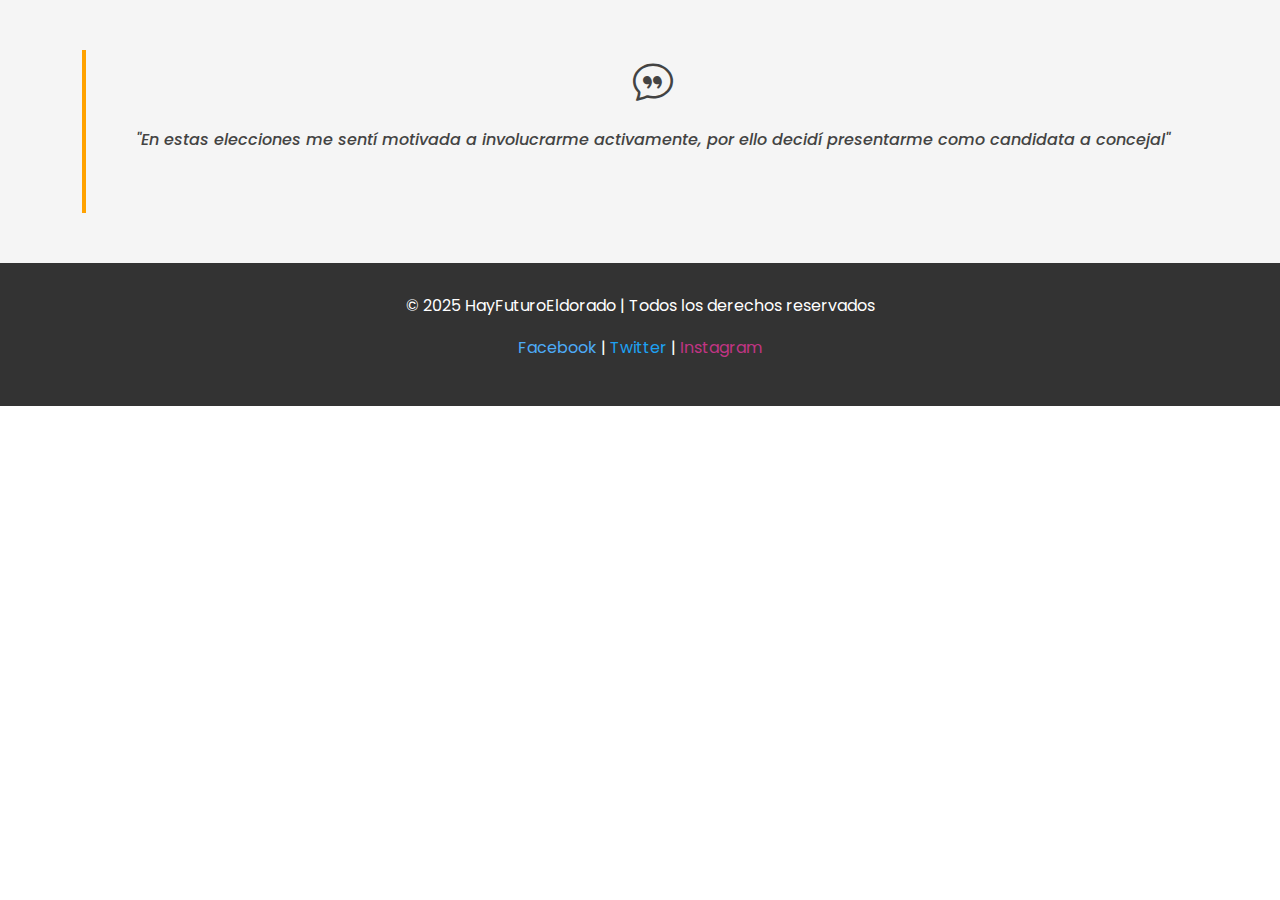
<file: enConstruccion.html>
<!DOCTYPE html>
<html lang="es">
<head>
    <meta charset="UTF-8">
    <meta name="viewport" content="width=device-width, initial-scale=1.0">
    <link rel="stylesheet" href="https://cdn.jsdelivr.net/npm/bootstrap-icons@1.11.3/font/bootstrap-icons.min.css">
    <link href="https://cdn.jsdelivr.net/npm/bootstrap@5.3.2/dist/css/bootstrap.min.css" rel="stylesheet">
    <link href="https://fonts.googleapis.com/css2?family=Poppins:wght@400;500;700&display=swap" rel="stylesheet">
    <link rel="stylesheet" href="./style.css">
    <title>Hay Futuro</title>
    
</head>
<body>

    <!-- Encabezado -->
    <header>
        <!-- <div class="menu-toggle" id="menu-toggle">
          <span></span>
          <span></span>
          <span></span>
        </div>
        <nav id="nav-menu">
          <a href="#inicio">Inicio</a>
          <a href="#propuestas">Propuestas</a>
          <a href="#nosotros">Sobre Nosotros</a>
          <a href="#contacto">Contacto</a>
        </nav> -->
      </header>
      

    <!-- Sección Principal -->
    <section class="hero" id="inicio">
        <!-- <h1>Construyendo un futuro mejor para todos</h1> -->
       
    </section>
     <!-- Testimonios -->
     <section class="seccion" style="background: #f5f5f5;">
        
        <!-- <h2>Lo que dicen nuestros simpatizantes</h2> -->
        <div class="testimonios-grid">
            <div class="testimonio">
                <i class="bi bi-chat-quote fs-1 text-gris-oscuro mb-4"></i> <br> 
                <p></p>              
                <h3 class="fs-6 fst-italic" style="color: #434343;">"En estas elecciones me sentí motivada a involucrarme activamente, por ello decidí presentarme como candidata a concejal"</h3>
            </div>
        </div>
    </section>

 

    <!-- Footer -->
    <footer>
        <p>&copy; 2025 HayFuturoEldorado | Todos los derechos reservados</p>
        <p style="margin-top: 10px;">
            <a href="#" style="color: #4dabf7; text-decoration: none;">Facebook</a> | 
            <a href="#" style="color: #1da1f2; text-decoration: none;">Twitter</a> | 
            <a href="#" style="color: #c13584; text-decoration: none;">Instagram</a>
        </p>
    </footer>

</body>
</html>
</file>
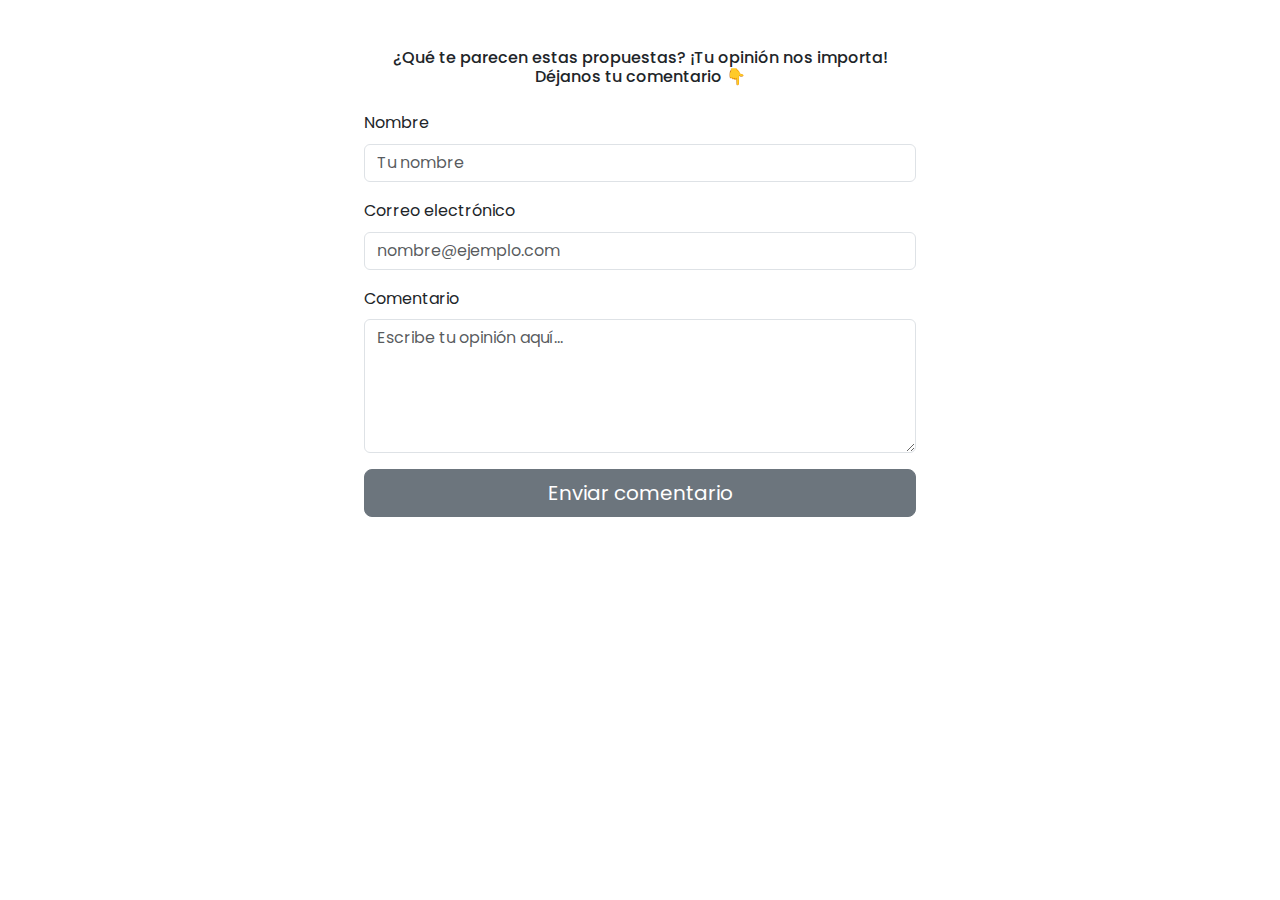
<file: formulario.html>
<!DOCTYPE html>
<html lang="es">
<head>
    <meta charset="UTF-8">
    <meta name="viewport" content="width=device-width, initial-scale=1.0">
    <link rel="stylesheet" href="https://cdn.jsdelivr.net/npm/bootstrap-icons@1.11.3/font/bootstrap-icons.min.css">
    <!-- Bootstrap 5 CSS -->
    <link href="https://cdn.jsdelivr.net/npm/bootstrap@5.3.3/dist/css/bootstrap.min.css" rel="stylesheet">    
    
      <link href="https://fonts.googleapis.com/css2?family=Poppins:wght@400;500;700&display=swap" rel="stylesheet">
      <link rel="stylesheet" href="./style.css">
      <title>Hay Futuro | PROPUESTAS </title>
    
</head>

<body>
    <section class="my-5">
    <div class="container" style="max-width: 600px;">
      <section class="my-5">
        <div class="container" style="max-width: 600px;">
          <h4 class="mb-4 text-center fs-6">
            ¿Qué te parecen estas propuestas? ¡Tu opinión nos importa! Déjanos tu comentario 👇
          </h4>
          <form id="contactForm" class="needs-validation" novalidate>
            <div class="mb-3 fs-6">
              <label for="name" class="form-label fs-6">Nombre</label>
              <input
                type="text"
                class="form-control"
                id="name"
                name="Nombre"
                placeholder="Tu nombre"
                required
              />
              <div class="invalid-feedback fs-6">Por favor ingresa tu nombre.</div>
            </div>
            <div class="mb-3 fs-6">
              <label for="email" class="form-label">Correo electrónico</label>
              <input
                type="email"
                class="form-control"
                id="email"
                name="Email"
                placeholder="nombre@ejemplo.com"
                required
              />
              <div class="invalid-feedback">Por favor ingresa un correo válido.</div>
            </div>
            <div class="mb-3 fs-6">
              <label for="message" class="form-label">Comentario</label>
              <textarea
                class="form-control"
                id="message"
                name="Comentario"
                rows="5"
                placeholder="Escribe tu opinión aquí..."
                required
              ></textarea>
              <div class="invalid-feedback">El comentario no puede estar vacío.</div>
            </div>
            <div class="d-grid">
              <button type="submit" class="btn btn-secondary btn-lg">
                Enviar comentario
              </button>
            </div>
          </form>
        </div>
      </section>
      
      
      
      <!-- Modal de agradecimiento -->
      <div
        class="modal fade"
        id="thankYouModal"
        tabindex="-1"
        aria-labelledby="thankYouModalLabel"
        aria-hidden="true"
      >
        <div class="modal-dialog modal-dialog-centered">
          <div class="modal-content">
            <div class="modal-header">
              <h5 class="modal-title" id="thankYouModalLabel">Gracias por tus comentarios!</h5>
              <button
                type="button"
                class="btn-close"
                data-bs-dismiss="modal"
                aria-label="Cerrar"
              ></button>
            </div>
            <div class="modal-body">
              <p>¡Tu opinión es muy importante para nosotros!</p>
            </div>
            <div class="modal-footer">
              <button
                type="button"
                class="btn btn-secondary"
                data-bs-dismiss="modal"
              >
                Cerrar
              </button>
            </div>
          </div>
        </div>
      </div>
      </div>
      
      <!-- Bootstrap JS Bundle (incluye Popper) -->
      <script src="https://cdn.jsdelivr.net/npm/bootstrap@5.3.0/dist/js/bootstrap.bundle.min.js"></script>
      
      <script>
        document.addEventListener("DOMContentLoaded", () => {
          const form = document.getElementById("contactForm");
          const thankYouModal = new bootstrap.Modal(
            document.getElementById("thankYouModal")
          );
      
          form.addEventListener("submit", function (event) {
            event.preventDefault();
            event.stopPropagation();
      
            // Validar formulario
            if (!form.checkValidity()) {
              form.classList.add("was-validated");
              return;
            }
      
            // Preparar datos para enviar a FormSubmit
            const formData = new FormData(form);
      
            fetch("https://formsubmit.co/ajax/ailinconcejal@hayfuturo.com.ar", {
              method: "POST",
              body: formData,
              headers: {
                'Accept': 'application/json'
              }
            })
              .then(response => {
                if (response.ok) {
                  // Mostrar modal de agradecimiento
                  thankYouModal.show();
      
                  // Limpiar formulario y clases de validación
                  form.reset();
                  form.classList.remove("was-validated");
                } else {
                  alert("Ocurrió un error al enviar el formulario.");
                }
              })
              .catch(() => {
                alert("Ocurrió un error de red al enviar el formulario.");
              });
          });
        });
      </script>
    </section>
   
</body>
</file>
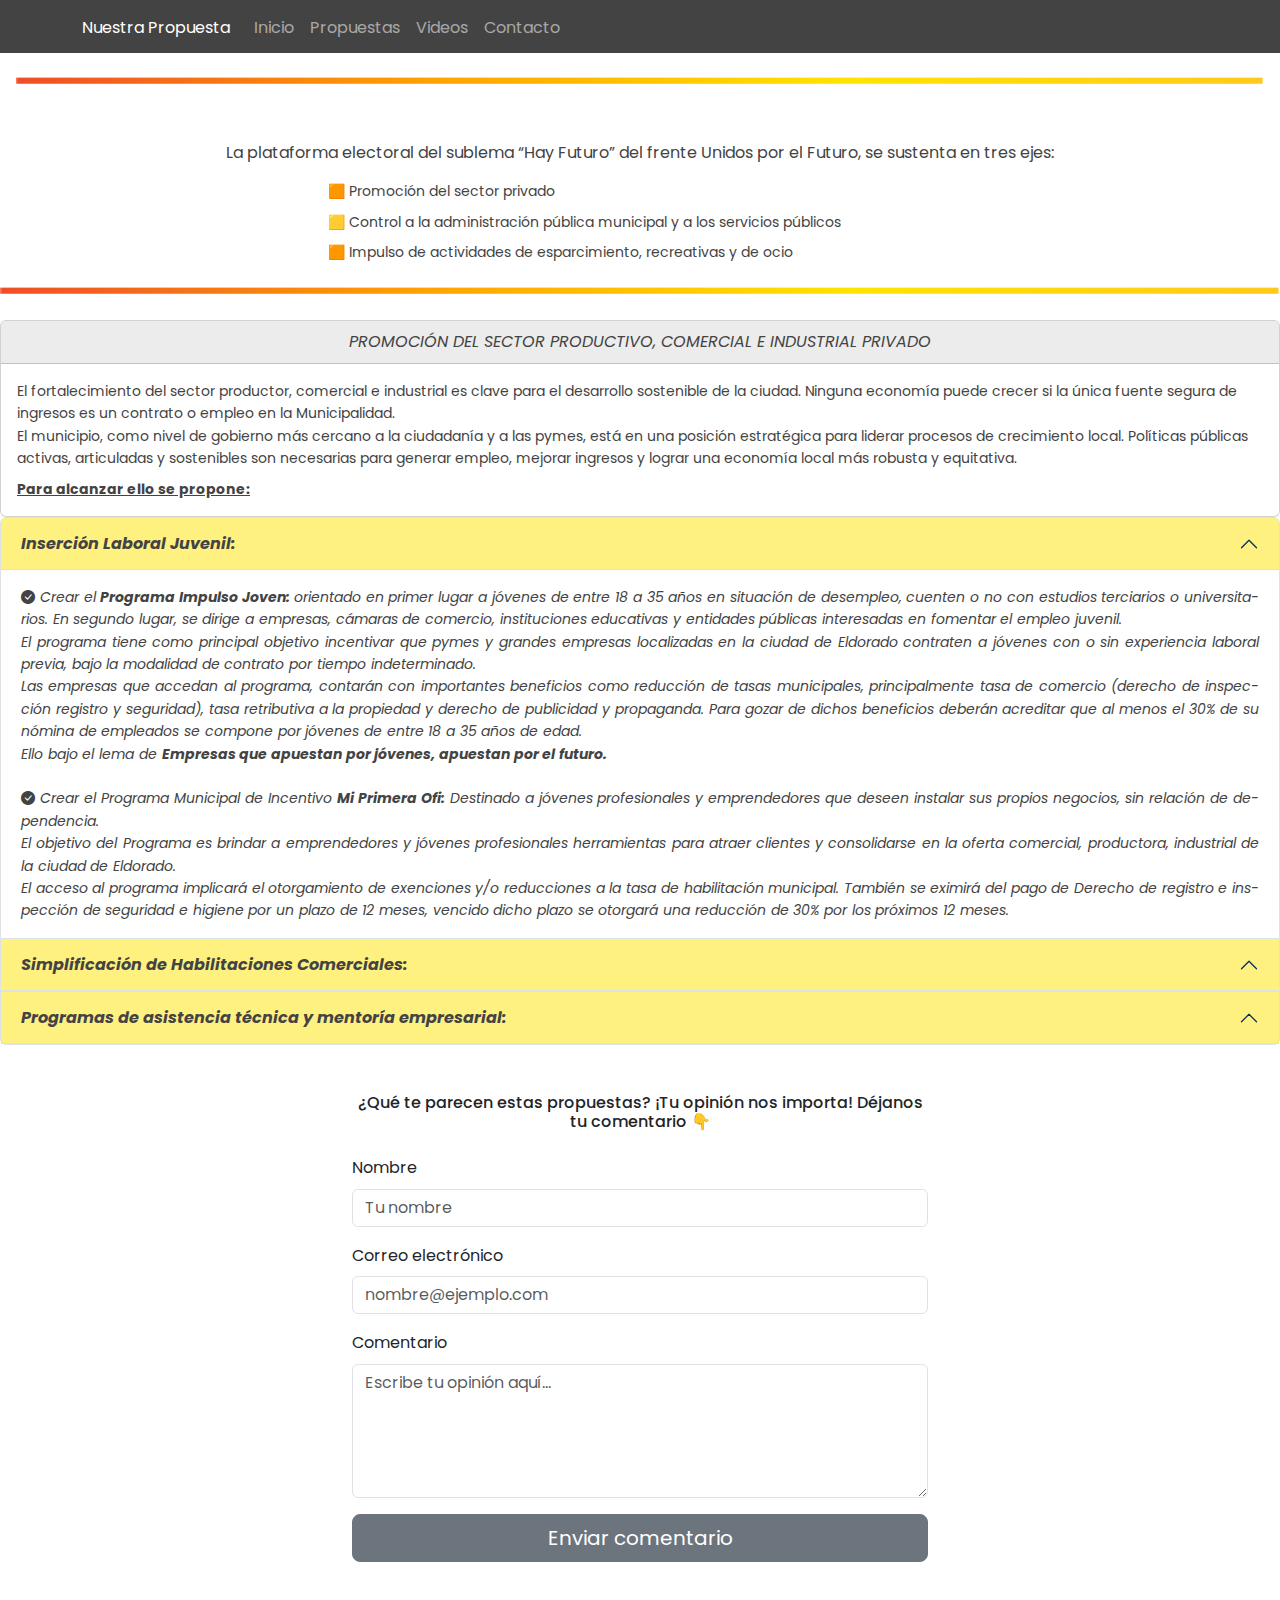
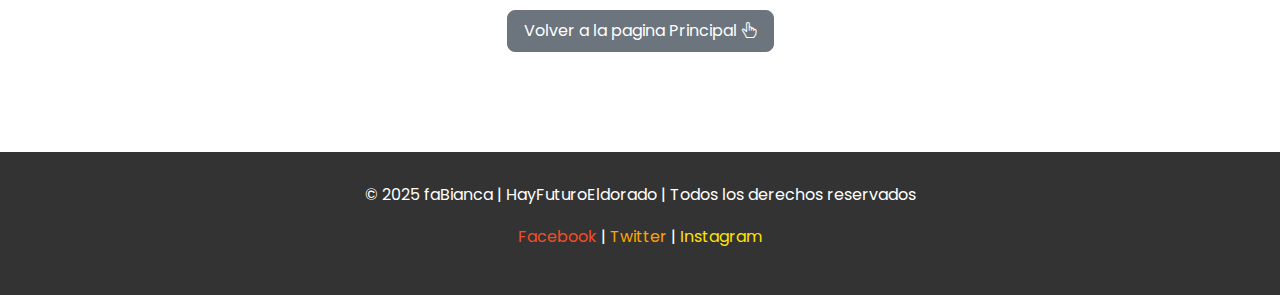
<file: propuestas.html>
<!DOCTYPE html>
<html lang="es">
<head>
    <meta charset="UTF-8">
    <meta name="viewport" content="width=device-width, initial-scale=1.0">
    <link rel="stylesheet" href="https://cdn.jsdelivr.net/npm/bootstrap-icons@1.11.3/font/bootstrap-icons.min.css">
    <!-- Bootstrap 5 CSS -->
    <link href="https://cdn.jsdelivr.net/npm/bootstrap@5.3.3/dist/css/bootstrap.min.css" rel="stylesheet">    
    
      <link href="https://fonts.googleapis.com/css2?family=Poppins:wght@400;500;700&display=swap" rel="stylesheet">
      <link rel="stylesheet" href="./style.css">
      <title>Hay Futuro | PROPUESTAS </title>
    
</head>

<body>

    <!-- Encabezado -->
    <header>
        <nav class="navbar navbar-expand-lg navbar-dark bg-dark">
          <div class="container">
          <a class="navbar-brand fs-6" href="#inicio">Nuestra Propuesta</a>
            <button class="navbar-toggler ms-auto" type="button" data-bs-toggle="collapse" data-bs-target="#navbarNav" aria-controls="navbarNav" aria-expanded="false" aria-label="Toggle navigation">
              <span class="navbar-toggler-icon"></span>
            </button>
            <div class="collapse navbar-collapse justify-conten-end" id="navbarNav">
              <ul class="navbar-nav">
                <li class="nav-item active">
                  <a class="nav-link" href="index.html">Inicio</a>
                </li>
                <li class="nav-item">
                  <a class="nav-link" href="index.html#propuestas">Propuestas</a>
                </li>
                <li class="nav-item">
                  <a class="nav-link" href="index.html#videos">Videos</a>
                </li>
                <li class="nav-item">
                    <a class="nav-link" href="index.html#contacto">Contacto</a>
                  </li>
             </ul>
            </div>
            </div>
          </nav>
      </header>
      

    <!-- Sección Principal -->
    <section id="arriba" class=" p-3" >
       <!-- Línea decorativa -->
    <img src="./assets/linea.png" style="width: 100vw; max-width: 100%; display: block; margin: 0; height: 25px;">
      <p class="card-text text-center fs-6 mt-5" style="line-height: 1.4; color: #434343;">
        La plataforma electoral del sublema “Hay Futuro” del frente Unidos por el Futuro, se sustenta en tres ejes:
      </p>
      <ul class="d-flex flex-column gap-2 list-unstyled mb-0  font-italic" style="font-size: 14px; margin-left: 25%; color: #434343;">
          <li>🟧 Promoción del sector privado</li>
          <li>🟨 Control a la administración pública municipal y a los servicios públicos</li>
          <li>🟧 Impulso de actividades de esparcimiento, recreativas y de ocio</li>
      </ul>        
    </section> 
  
  

    <!-- Línea decorativa -->
    <img src="./assets/linea.png" style="width: 100vw; max-width: 100%; display: block; margin: 0; height: 25px;">
    
   


<!--PROPUESTAS-->
<section class="mt-3">
  <div class="card mt-0">
    <i class="card-header card-text text-center fs-6 " style="background-color: rgb(236, 236, 236) ;color:#434343;">PROMOCIÓN DEL SECTOR PRODUCTIVO, COMERCIAL E INDUSTRIAL PRIVADO</i>
    <div class="card-body">
      <!-- <h3 class="card-title">Special title treatment</h3> -->
      <p class="d-flex flex-column gap-2 list-unstyled mb-0  font-italic" style="font-size: 14px; color: #434343;">El fortalecimiento del sector productor, comercial e industrial es clave para el desarrollo sostenible de la ciudad. Ninguna economía puede crecer si la única fuente segura de ingresos es un contrato o empleo en la Municipalidad. <br>
        El municipio, como nivel de gobierno más cercano a la ciudadanía y a las pymes, está en una posición estratégica para liderar procesos de crecimiento local. Políticas públicas activas, articuladas y sostenibles son necesarias para generar empleo, mejorar ingresos y lograr una economía local más robusta y equitativa.
        <br><strong style="text-decoration: underline;">Para alcanzar ello se propone: </strong>
        </p>
      <!-- <a href="#" class="btn btn-primary">Go somewhere</a> -->
    </div>
  </div>
  <div class="accordion" id="accordionPanelsStayOpenExample">
    <div class="accordion-item">
      <h2 class="accordion-header">
        <button class="accordion-button fs-6" type="button" data-bs-toggle="collapse" data-bs-target="#panelsStayOpen-collapseOne" aria-expanded="true" aria-controls="panelsStayOpen-collapseOne">
          <i class="fw-bold">  Inserción Laboral Juvenil: </i> 
        </button>
      </h2>
      <div id="panelsStayOpen-collapseOne" class="accordion-collapse collapse show">
        <div class="accordion-body texto-justificado" style="font-size: 14px; color: #434343">
          <i class="bi bi-check-circle-fill"> Crear el <strong>Programa Impulso Joven: </strong> orientado en primer lugar a jóvenes de entre 18 a 35 años en situación de desempleo, cuenten o no con estudios terciarios o universitarios. En segundo lugar, se dirige a empresas, cámaras de comercio, instituciones educativas y entidades públicas interesadas en fomentar el empleo juvenil.<br>
          El programa tiene como principal objetivo incentivar que pymes y grandes empresas localizadas en la ciudad de Eldorado contraten a jóvenes con o sin experiencia laboral previa, bajo la modalidad de contrato por tiempo indeterminado. <br>
          Las empresas que accedan al programa, contarán con importantes beneficios como reducción de tasas municipales, principalmente tasa de comercio (derecho de inspección registro y seguridad), tasa retributiva a la propiedad y derecho de publicidad y propaganda. Para gozar de dichos beneficios deberán acreditar que al menos el 30% de su nómina de empleados se compone por jóvenes de entre 18 a 35 años de edad. <br>
          Ello bajo el lema de <strong>Empresas que apuestan por jóvenes, apuestan por el futuro.</strong> <br></i> <br>
          <i class="bi bi-check-circle-fill"> Crear el Programa Municipal de Incentivo <strong>Mi Primera Ofi:</strong> Destinado a jóvenes profesionales y emprendedores que deseen instalar sus propios negocios, sin relación de dependencia. <br>
          El objetivo del Programa es brindar a emprendedores y jóvenes profesionales herramientas para atraer clientes y consolidarse en la oferta comercial, productora, industrial de la ciudad de Eldorado. <br>
          El acceso al programa implicará el otorgamiento de exenciones y/o reducciones a la tasa de habilitación municipal. También se eximirá del pago de Derecho de registro e inspección de seguridad e higiene por un plazo de 12 meses, vencido dicho plazo se otorgará una reducción de 30% por los próximos 12 meses. </i>
        </div>
      </div>
    </div>
    <div class="accordion-item">
      <h2 class="accordion-header">
        <button class="accordion-button fs-6" type="button" data-bs-toggle="collapse" data-bs-target="#panelsStayOpen-collapseTwo" aria-expanded="false" aria-controls="panelsStayOpen-collapseTwo">
          <i class="fw-bold"> Simplificación de Habilitaciones Comerciales: </i>
        </button>
      </h2>
      <div id="panelsStayOpen-collapseTwo" class="accordion-collapse collapse">
        <div class="accordion-body texto-justificado" style="font-size: 14px; color: #434343">
          <i class="bi bi-check-circle-fill"> Impulsar las <strong> “Habilitaciones Express”,</strong> por las que se otorgarán en un plazo no mayor a 24 horas las licencias provisorias, cuya duración será de 90 días para emprendimientos y negocios de bajo riesgo. De esta manera, los ciudadanos podrán comenzar a generar ingresos hasta tanto se tramita la habilitación definitiva. </i> <br>
          <i class="bi bi-check-circle-fill"> Crear la <strong>Ventanilla Única Digital Empresarial Municipal </strong> (VUDEM), que funcionará en la página web del Municipio, como portal que permitirá realizar en un solo lugar todos los trámites necesarios para abrir o regularizar una empresa, comercio o emprendimiento, todo ello mediante formularios digitales. Quedando a opción de los ciudadanos la tramitación en forma personal en las oficinas municipales o directamente por la plataforma web. </i>

        </div>
      </div>
    </div>
    <div class="accordion-item">
      <h2 class="accordion-header">
        <button class="accordion-button fs-6" type="button" data-bs-toggle="collapse" data-bs-target="#panelsStayOpen-collapseThree" aria-expanded="false" aria-controls="panelsStayOpen-collapseThree">
          <i class="fw-bold">  Programas de asistencia técnica y mentoría empresarial: </i>
        </button>
      </h2>
      <div id="panelsStayOpen-collapseThree" class="accordion-collapse collapse">
        <div class="accordion-body texto-justificado" style="font-size: 14px; color: #434343">
          <i class="bi bi-check-circle-fill"> Impulsar desde el Municipio talleres y programas de acompañamiento gratuito a emprendedores en modelos de negocio, aspectos legales, contables y marketing. El material será subido a la página web del municipio, como así también se desarrollará material audiovisual que estará disponible en un canal de YouTube institucional. </i>
        </div>
      </div>
    </div>
    
  </div>
 
  <section class="my-5">
    <div class="container" style="max-width: 600px;">
      <h4 class="mb-4 text-center fs-6">¿Qué te parecen estas propuestas? ¡Tu opinión nos importa! Déjanos tu comentario 👇</h4>
      <form action="mailto:ailinconcejal@hayfuturo.com.ar" method="POST" enctype="text/plain" class="needs-validation" novalidate>
        <div class="mb-3 fs-6">
          <label for="name" class="form-label fs-6">Nombre</label>
          <input type="text" class="form-control" id="name" name="Nombre" placeholder="Tu nombre" required>
          <div class="invalid-feedback fs-6">Por favor ingresa tu nombre.</div>
        </div>
        <div class="mb-3 fs-6">
          <label for="email" class="form-label">Correo electrónico</label>
          <input type="email" class="form-control" id="email" name="Email" placeholder="nombre@ejemplo.com" required>
          <div class="invalid-feedback">Por favor ingresa un correo válido.</div>
        </div>
        <div class="mb-3 fs-6">
          <label for="message" class="form-label">Comentario</label>
          <textarea class="form-control" id="message" name="Comentario" rows="5" placeholder="Escribe tu opinión aquí..." required></textarea>
          <div class="invalid-feedback">El comentario no puede estar vacío.</div>
        </div>
        <div class="d-grid">
          <button type="submit" class="btn btn-secondary btn-lg">Enviar comentario</button>
        </div>
      </form>
    </div>
  </section>
  <div class="text-center">
    <a href="index.html" class="btn btn-secondary btn-lg fs-6" style="display: inline-block;">
      Volver a la pagina Principal <i class="bi bi-hand-index-thumb"></i>
    </a>
  </div>

  <script>
  // Bootstrap 5 validación básica
  (() => {
    'use strict'
    const forms = document.querySelectorAll('.needs-validation')
    Array.from(forms).forEach(form => {
      form.addEventListener('submit', event => {
        if (!form.checkValidity()) {
          event.preventDefault()
          event.stopPropagation()
        }
        form.classList.add('was-validated')
      }, false)
    })
  })()
  </script>
  

    <!-- Contacto -->
    <section class="seccion" id="contacto">
        <!-- <h2>Únete al Cambio</h2>
        <div class="contacto-form">
            <form action="#">
                <input type="text" placeholder="Nombre Completo" required>
                <input type="email" placeholder="Correo Electrónico" required>
                <textarea placeholder="Tu Mensaje" rows="5" required></textarea>
                <button type="submit">Enviar</button>
            </form>
        </div> -->
    </section>

     <!-- Footer -->
     <footer>
        <p>&copy; 2025 faBianca | HayFuturoEldorado | Todos los derechos reservados</p>
        <p fs-sm-1 style="margin-top: 10px;">
            <a href="https://www.facebook.com/share/1BsLjkgn9U/?mibextid=wwXIfr" target="_blank" rel="noopener noreferrer" style="color: #F04E27; text-decoration: none;">Facebook</a> | 
            <a href="https://x.com/ailinferre?s=11" target="_blank" rel="noopener noreferrer" style="color: #FFA200; text-decoration: none;">Twitter</a> | 
            <a href="https://www.instagram.com/hayfuturo.ok/" target="_blank" rel="noopener noreferrer" style="color: #FFE400; text-decoration: none;">Instagram</a>
        </p>
    </footer>
<!-- Bootstrap 5 JS Bundle (al final del body) -->
<script src="https://cdn.jsdelivr.net/npm/bootstrap@5.3.3/dist/js/bootstrap.bundle.min.js"></script>

</body>
</html>
</file>
<file: style.css>
/* Reset global */
        * {
            margin: 0;
            padding: 0;
            box-sizing: border-box;
        }
        
        /* Estilos generales */
        body {
            font-family: 'Poppins', sans-serif;
            margin: 0;
            padding: 0;
            line-height: 1.6;
        }

        .navbar {
            background-color: #434343 !important;
            padding-top: 0.45rem;   /* Menos espacio arriba */
            padding-bottom: 0.25rem; /* Menos espacio abajo */
            min-height: 40px;       /* Opcional: fuerza un alto mínimo menor*/
          }

          .navbar-toggler {
            /* padding: 0.15rem 0.5rem; */
            font-size: 1rem;
 
         }


        #btnTop {
             display: none; /* Oculto por defecto */
             position: fixed;
             bottom: 10px; /* Distancia desde abajo */
             right: 10px;  /* Distancia desde la derecha */
             z-index: 9999;
             border: none;
             outline: none;
             background-color: transparent; /* Color de fondo */
             color: #FF3300;
             cursor: pointer;
             padding: 14px 18px;
             border-radius: 50%;
             font-size: 24px;
             box-shadow: 6px 6px 8px rgba(0,0,0,0.2);
             transition: background 0.3s;
         }
         #btnTop:hover {
              color:#FF3300;
         }
         #btnTop i {
              font-size: 1.5rem;
         }


          .carousel-indicators [data-bs-target] {
            background-color: #FFE400;       /* Opcional: para que sean más visibles */
            border: 1px solid #FFA200;
          }
          
          .carousel-indicators .active {
            background-color: #FFA200;
            opacity: 2;
          }
         /* Botones de anterior/siguiente */
.carousel-control-prev-icon,
.carousel-control-next-icon {
  background-image: none;
  width: 2.5rem;
  height: 2.5rem;
  background-color: #FFe400;
  border-radius: 50%;
  display: flex;
  align-items: center;
  justify-content: center;
}
.carousel-control-prev-icon::after,
.carousel-control-next-icon::after {
  content: '';
  display: block;
  width: 1.2rem;
  height: 1.2rem;
  border-top: 0.2rem solid black;
  border-right: 0.2rem solid black;
}
.carousel-control-prev-icon::after {
  transform: rotate(-135deg);
  margin-left: 0.3rem;
}
.carousel-control-next-icon::after {
  transform: rotate(45deg);
  margin-right: 0.3rem;
}

.carousel-control-prev,
.carousel-control-next {
  width: 5%;
  top: 60%;
  transform: translateY(-50%);
  z-index: 2;
}
.carousel-control-prev {
  left: 10px;
}
.carousel-control-next {
  right: 10px;
}
.carousel-item > .d-flex {
  padding-left: 2.5rem;
  padding-right: 2.5rem;
}

.accordion-button {
    background-color:rgba(255, 162, 0, 0.5); /* color diferente cuando está expandido */ 
    color: #434345; /* color del texto */
  }
  
  .accordion-button:not(.collapsed) {
    background-color:rgba(255, 228, 0, 0.5); /* azul bootstrap primario, cambia por el que quieras */
    color: #434345;
  }
  .accordion-button:focus {
    outline: none;
    box-shadow: 0 0 0 0.25rem rgba(128, 128, 128, 0.3); /* gris translúcido */
  }
  
  
  ul li a {
    /* color: #FF6600; Cambia este color por el que quieras */
    text-decoration: none; /* Esto quita el subrayado, opcional */
  }

  ul li a:hover {
    color: #FF3300; /* Color cuando pasas el mouse encima */
  }

  

        /* Secciones */
        .seccion {
            padding: 50px 20px;
            text-align: center;
        }

        .seccion h2 {
            color: #F04E27;
            margin-bottom: 30px;
        }

        /* Propuestas */
        .propuestas-grid {
            display: grid;
            grid-template-columns: repeat(auto-fit, minmax(300px, 1fr));
            gap: 2px;
            padding: 0 3%;
        }

        .propuesta {
            background: #f5f5f5;
            padding: 20px;
            border-radius: 8px;
        }
        .propuesta-icono {
            width: 40vw;             /* 15% del ancho de la pantalla */
            height: 40vw;            /* Mantener relación 1:1 */
            max-width: 500px;        /* Límite para pantallas grandes */
            max-height: 500px;       /* Evitar que crezca demasiado */
             object-fit: contain;       /* Enfoque inteligente */
             margin: 0 auto 15px;     /* Centrado y espacio inferior */
}

.text-gris-oscuro {
    color: #434343;
}

.texto-justificado {
        text-align: justify;
        line-height: 1.6;       /* Mejor interlineado */
        word-spacing: 0.05em;   /* Espacio entre palabras */
        hyphens: auto;          /* Separación silábica */
    }
   
    .lista-alineada {
        text-align: center;
        margin: 0 auto;
        max-width: 300px; /* Opcional: para contener el ancho */
    }

    .lista-alineada p {
        margin: 0; /* Elimina márgenes predeterminados */
        padding: 8px 0; /* Espaciado controlado */
        line-height: 1.4; /* Altura de línea uniforme */
    }

        /* Testimonios */
        .testimonios-grid {
            display: grid;
            grid-template-columns: repeat(auto-fit, minmax(250px, 1fr));
            gap: 20px;
            padding: 0 5%;
        }

        .testimonio {
            border-left: 4px solid #FFA200;
            padding-left: 2%;
            padding-bottom: 5%;
            font-style: italic;
        }

        /* Contacto */
        .contacto-form {
            max-width: 600px;
            margin: 0 auto;
        }

        .contacto-form input,
        .contacto-form textarea {
            width: 100%;
            padding: 10px;
            margin: 10px 0;
            border: 1px solid #ddd;
        }

        .contacto-form button {
            background: #1a4a8d;
            color: white;
            padding: 12px 30px;
            border: none;
            cursor: pointer;
        }

        /* Footer */
        footer {
            background: #333;
            color: white;
            text-align: center;
            padding: 30px 20px;
        }
       
@media (max-width: 768px) {
  /* Elimina padding de las propuestas */
  .propuesta {
    padding: 0 !important;
    border-radius: 0 !important;
    background: none !important;
  }
  /* Elimina margen de las imágenes */
  .propuesta-icono {
    margin: 0 !important;
    display: block;
  }
  /* Elimina padding de la grid */
  .propuestas-grid {
    padding: 0 !important;
    gap: 0 !important;
  }
  /* Elimina padding/margen de la sección propuestas */
  #propuestas.seccion {
    padding-top: 0 !important;
    padding-bottom: 0 !important;
    margin-top: 0 !important;
    margin-bottom: 0 !important;
  }
  
}
</file>
